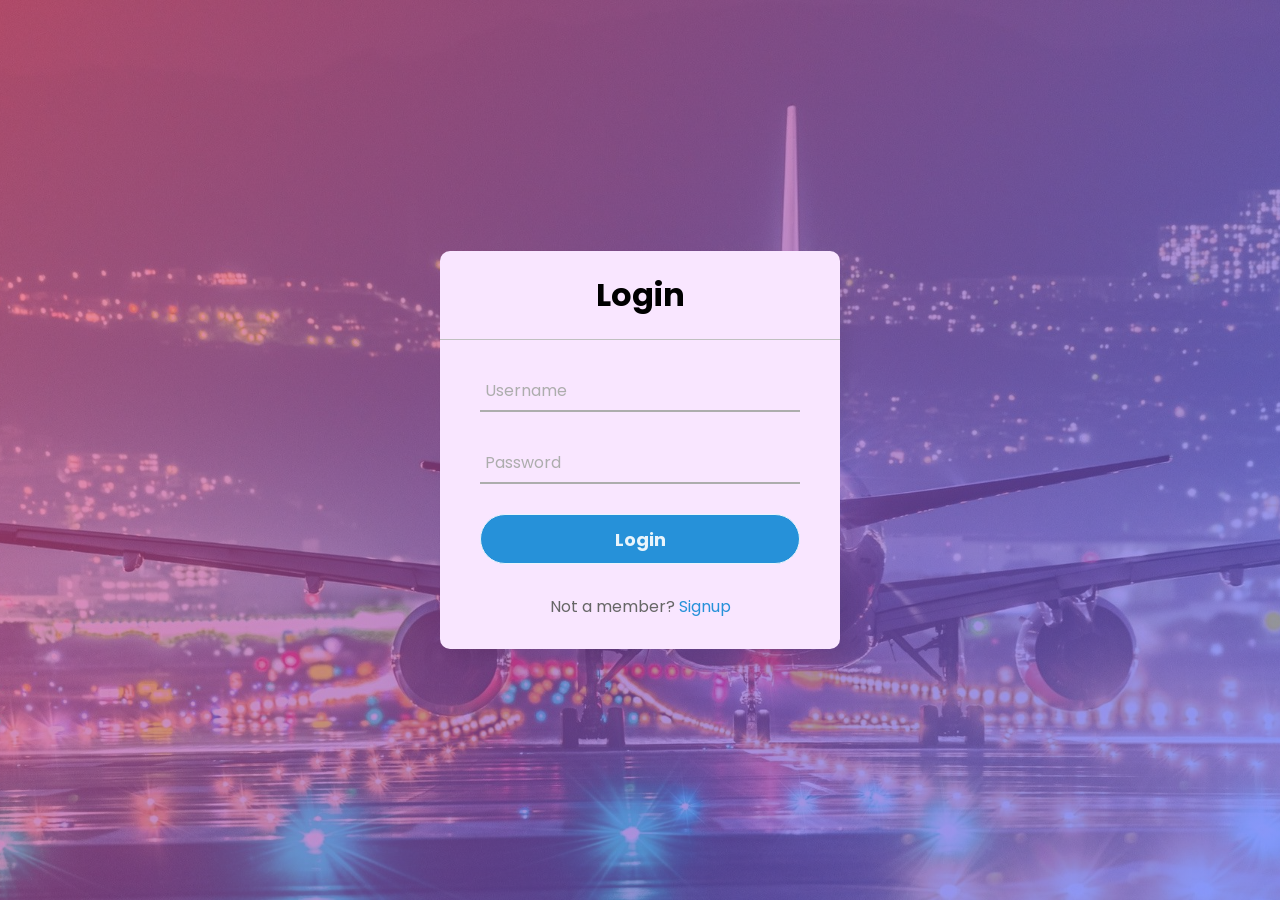
<file: LoginForm/index.html>
<!DOCTYPE html>
<html lang="en" dir="ltr">
  <head>
    <meta charset="utf-8">
    <title>LoginTest</title>
    <link rel="stylesheet" href="style.css">
  </head>
  <body>
    <div class="center">
      <h1>Login</h1>
      <form method="post">
        <div class="txt_field">
          <input type="text" required>
          <span></span>
          <label>Username</label>
        </div>
        <div class="txt_field">
          <input type="password" required>
          <span></span>
          <label>Password</label>
        </div>
        <input type="submit" value="Login">
        <div class="signup_link">
          Not a member? <a href="#">Signup</a>
        </div>
      </form>
    </div>

  </body>
</html>
</file>
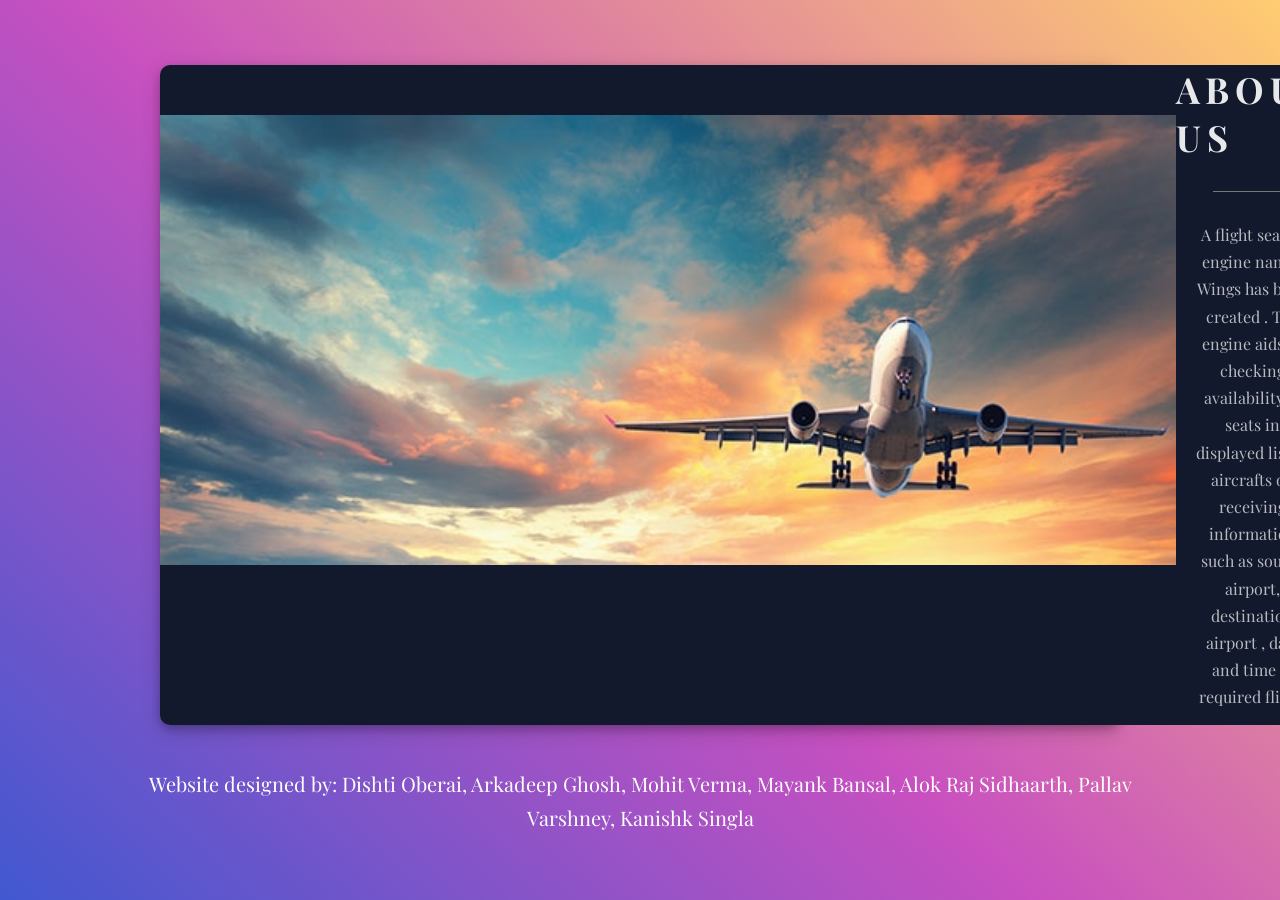
<file: about.html>
<!DOCTYPE html>
<html>
    <head>
        <meta charset="utf-8">
        <meta http-equiv="X-UA-Compatible" content="IE=edge">
        <title>About Us</title>
        <meta name="viewport" content="width=device-width, initial-scale=1">
        <link rel="stylesheet" href="styleabout.css">
        <script src="pic.jpg" crossorigin="anonymous"></script>
    </head>
    <body>
        <section>
            <div class = "image">
               <img src="pic.jpg">
            </div>

            <div class = "content">
                <h2>About Us</h2>
                <span><!-- line here --></span>
                <p>A flight search engine named Wings has been created . The engine aids in checking availability of seats in displayed list of aircrafts on receiving information such as source airport, destination airport , date and time of required flight. 

</p>
                
            </div>
        </section><br><br>

        <div class = "Contacts">
            <p>Website designed by: Dishti Oberai, Arkadeep Ghosh, Mohit Verma, Mayank Bansal, Alok Raj Sidhaarth, Pallav Varshney, Kanishk Singla</p>
        </div>
    </body>
</html>
</file>
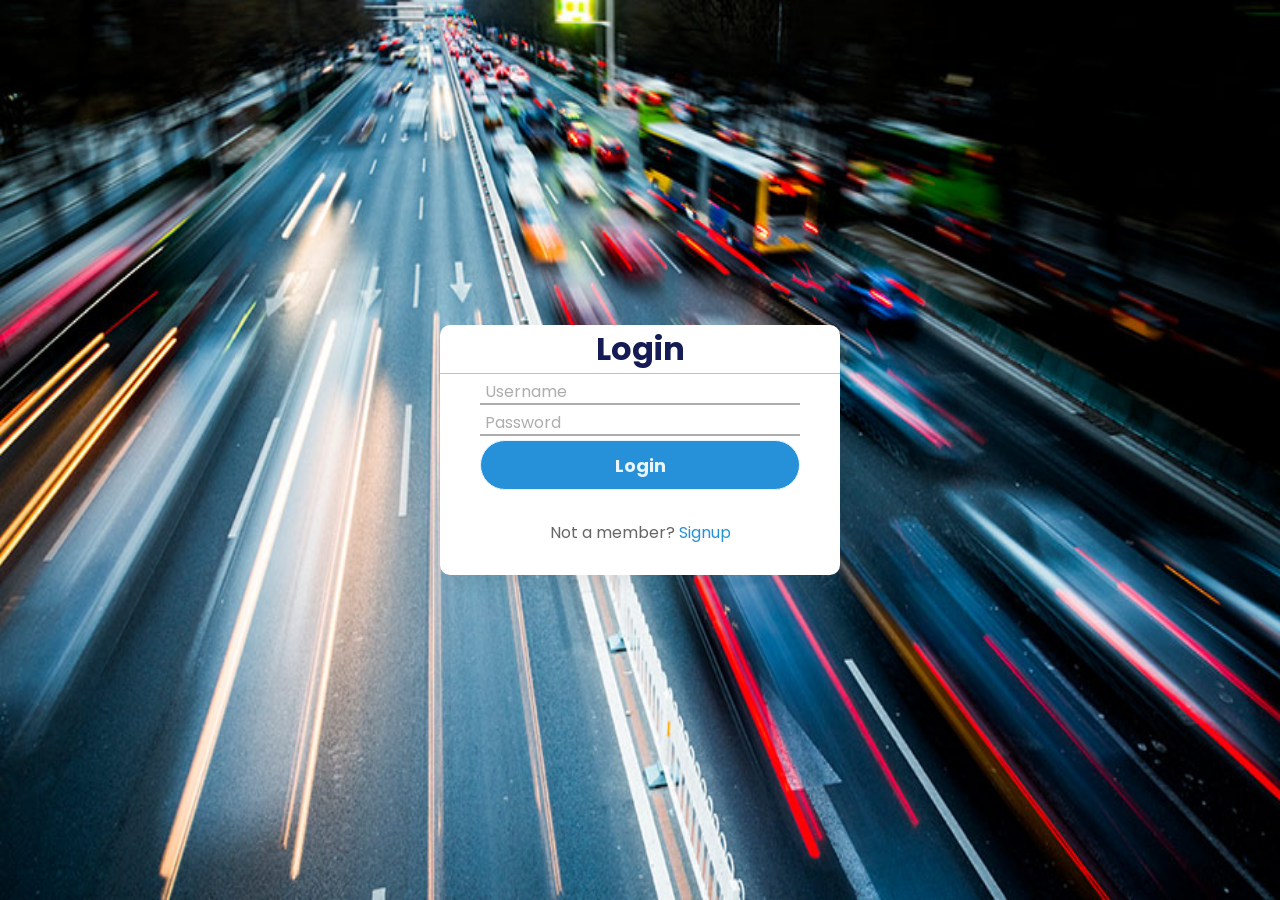
<file: Login.html>
<!DOCTYPE html>
<html lang="en" dir="ltr">
  <head>
    <meta charset="utf-8">
    <title>Login Page</title>
    <link rel="stylesheet" href="styleL.css">
  </head>
  <body>
    <div class="center">
      <h1>Login</h1>
      <form method="post">
        <div class="txt_field">
          <input type="text" name="UN" required>
          <span></span>
          <label>Username</label>
        </div>
        <div class="txt_field">
          <input type="password" name="PS" required>
          <span></span>
          <label>Password</label>
        </div>
        <input type="submit" value="Login">
        <div class="signup_link">
          Not a member? <a href="#">Signup</a>
        </div>
      </form>
    </div>

  </body>
</html>
</file>
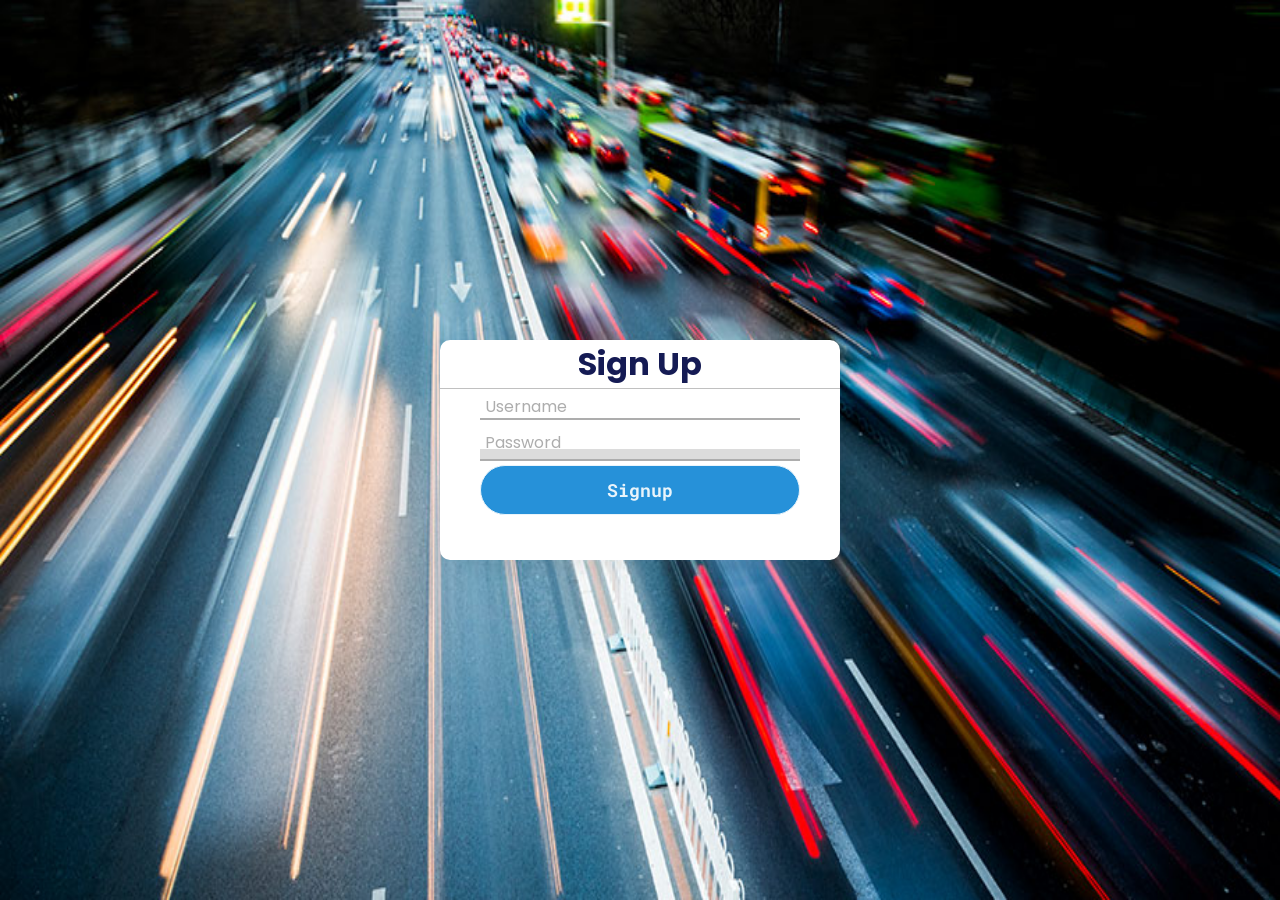
<file: Signup.html>
<!DOCTYPE html>
<html lang="en" dir="ltr">
  <head>
    <meta charset="utf-8">
    <title>Sign up Page</title>
    <link rel="stylesheet" href="styleL.css">
    <link rel="stylesheet" href="stylePC.css">
    <!-- Google Font -->
    <link rel="preconnect" href="https://fonts.gstatic.com">
    <link href="https://fonts.googleapis.com/css2?family=Roboto+Mono&display=swap" rel="stylesheet">
  </head>
  <body>
    <div class="center">
      <h1>Sign Up</h1>
      <form action="submit.inc.php" method="post">
        <div class="txt_field">
          <input type="text" name="UN" required>
          <span></span>
          <label>Username</label>
        </div>
        <div class="txt_field">
          <input type="password" name="PS" oninput="strengthChecker()" id="password" required>
          <span></span>
          <label>Password</label>
          <div id="strength-bar"></div>
        </div>
        <input type="submit" value="Signup">
      </form>
      <div>
        <p id="msg"></p>
        <br>
      </div>
    </div>
    <script src="script1.js"></script>
  </body>
</html>
</file>
<file: LoginForm/style.css>
@import url('https://fonts.googleapis.com/css2?family=Noto+Sans:wght@700&family=Poppins:wght@400;500;600&display=swap');
*{
  margin: 0;
  padding: 0;
  box-sizing: border-box;
  font-family: "Poppins", sans-serif;
}
:root{
  --primary: hsla(348,97%,63%,0.65);
  --secondary: hsla(230,96%,62%,0.65);
}

body{
  margin: 0;
  padding: 0;
  /*background: linear-gradient(120deg,#2980b9, #8e44ad);*/
  background: linear-gradient(135deg, var(--primary), var(--secondary)),
        url("bg-02.jpg") no-repeat center center / cover;
  height: 100vh;
  overflow: hidden;
}
.center{
  position: absolute;
  top: 50%;
  left: 50%;
  transform: translate(-50%, -50%);
  width: 400px;
  background: #f9e6ff;
  border-radius: 10px;
  box-shadow: 10px 10px 15px rgba(0,0,0,0.05);
}
.center h1{
  text-align: center;
  padding: 20px 0;
  border-bottom: 1px solid silver;
}
.center form{
  padding: 0 40px;
  box-sizing: border-box;
}
form .txt_field{
  position: relative;
  border-bottom: 2px solid #adadad;
  margin: 30px 0;
}
.txt_field input{
  width: 100%;
  padding: 0 5px;
  height: 40px;
  font-size: 16px;
  border: none;
  background: none;
  outline: none;
}
.txt_field label{
  position: absolute;
  top: 50%;
  left: 5px;
  color: #adadad;
  transform: translateY(-50%);
  font-size: 16px;
  pointer-events: none;
  transition: .5s;
}
.txt_field span::before{
  content: '';
  position: absolute;
  top: 40px;
  left: 0;
  width: 0%;
  height: 2px;
  background: #2691d9;
  transition: .5s;
}
.txt_field input:focus ~ label,
.txt_field input:valid ~ label{
  top: -5px;
  color: #2691d9;
}
.txt_field input:focus ~ span::before,
.txt_field input:valid ~ span::before{
  width: 100%;
}

input[type="submit"]{
  width: 100%;
  height: 50px;
  border: 1px solid;
  background: #2691d9;
  border-radius: 25px;
  font-size: 18px;
  color: #e9f4fb;
  font-weight: 700;
  cursor: pointer;
  outline: none;
}
input[type="submit"]:hover{
  border-color: #2691d9;
  transition: .5s;
}
.signup_link{
  margin: 30px 0;
  text-align: center;
  font-size: 16px;
  color: #666666;
}
.signup_link a{
  color: #2691d9;
  text-decoration: none;
}
.signup_link a:hover{
  text-decoration: underline;
}
</file>
<file: styleabout.css>
@import url('https://fonts.googleapis.com/css2?family=Playfair+Display:wght@400;500;600;700&display=swap');

*{
    box-sizing: border-box;
    padding: 0;
    margin: 0;
}
body{
    font-family: 'Playfair Display', serif;
    display: grid;
    background-color: #4158D0;
background-image: linear-gradient(43deg, #4158D0 0%, #C850C0 46%, #FFCC70 100%);

    align-content: center;
    min-height: 100vh;
}
section{
    display: grid;
    grid-template-columns: 1fr 1fr;
    min-height: 70vh;
    width: 75vw;
    margin: 0 auto;
    box-shadow: 0 4px 8px 0 rgba(0, 0, 0, 0.2), 0 6px 20px 0 rgba(0, 0, 0, 0.19);
    border-radius: 12px
}
.image{
    background-color: #12192c;
    display: flex;
    border-radius: 10px 0 0 10px;
}
.image img{
height:50vh;
margin:50px auto
}
.content{
    background-color: #12192c;
    display: flex;
    justify-content: center;
    flex-direction: column;
    align-items: center;
    border-radius: 0  10px 10px 0;
    color: #fff;
}
.content h2{
    text-transform: uppercase;
    font-size: 36px;
    letter-spacing: 6px;
    opacity: 0.9;
}
.content span{
    height: 0.5px;
    width: 80px;
    background: #777;
    margin: 30px 0;
}
.content p{
    padding-bottom: 15px;
    font-weight: 300;
    opacity: 0.7;
    width: 80%;
    text-align: center;
    margin: 0 auto;
    line-height: 1.7;
    color:#ffffff
}

.Contacts p{
    background: grey
    padding-bottom: 15px;
    font-weight: 300;
    font-size: 20px;
    opacity:1;
    width: 80%;
    text-align: center;
    margin: 0 auto;
    line-height: 1.7;
    color:#ffffff
} 


/*****************/
</file>
<file: styleL.css>
@import url('https://fonts.googleapis.com/css2?family=Noto+Sans:wght@700&family=Poppins:wght@400;500;600&display=swap');
*{
  margin: 0;
  padding: 0;
  box-sizing: border-box;
  font-family: "Poppins", sans-serif;
}
:root{
  --primary: hsla(205, 100%, 50%, 0.65);
  --secondary: hsla(180, 100%, 50%, 0.65);
}

body{
  margin: 0;
  padding: 0;
  /*background: linear-gradient(135deg,#191970, #00FFFF),url("bg-02.jpg") no-repeat center center / cover;*/
  background:url("car1.jpg");
  background-size: 100% 100%;
  height: 100vh;
  overflow: hidden;
  color: #151B54;
}
.center{
  position: absolute;
  top: 50%;
  left: 50%;
  transform: translate(-50%, -50%);
  width: 400px;
  background: #fff;
  border-radius: 10px;
  box-shadow: 10px 10px 15px rgba(0,0,0,0.05);
}
.center h1{
  text-align: center;
  padding: 0px 0px;
  border-bottom: 1px solid silver;
}
.center form{
  padding: 0 40px;
  box-sizing: border-box;
}
form .txt_field{
  position: relative;
  border-bottom: 2px solid #adadad;
  margin: 4px 0;
}
.txt_field input{
  width: 100%;
  padding: 0 5px;
  height: 10px;
  font-size: 16px;
  border: none;
  background: none;
  outline: none;
}
.txt_field label{
  position: absolute;
  top: 50%;
  left: 5px;
  color: #adadad;
  transform: translateY(-50%);
  font-size: 16px;
  pointer-events: none;
  transition: .5s;
}
.txt_field span::before{
  content: '';
  position: absolute;
  top: 40px;
  left: 0;
  width: 0%;
  height: 2px;
  background: #2691d9;
  transition: .5s;
}
.txt_field input:focus ~ label,
.txt_field input:valid ~ label{
  display: none;
}
/*.txt_field input:focus ~ span::before,
.txt_field input:valid ~ span::before{
  width: 100%;
}*/

input[type="submit"]{
  width: 100%;
  height: 50px;
  border: 1px solid;
  background: #2691d9;
  border-radius: 25px;
  font-size: 18px;
  color: #e9f4fb;
  font-weight: 700;
  cursor: pointer;
  outline: none;
}
input[type="submit"]:hover{
  border-color: #2691d9;
  transition: .5s;
}
.signup_link{
  margin: 30px 0;
  text-align: center;
  font-size: 16px;
  color: #666666;
}
.signup_link a{
  color: #2691d9;
  text-decoration: none;
}
.signup_link a:hover{
  text-decoration: underline;
}

.tab input:focus ~ label,
.tab input:valid ~ label{
  top: -5px;
  color: #2691d9;
}
.tab input:focus ~ span::before,
.tab input:valid ~ span::before{
  width: 100%;
}
</file>
<file: stylePC.css>
input,
p{
    font-family: "Roboto Mono", monospace;
}
#toggle{
    position: absolute;
    top: 17px;
    right: 15px;
    color: #808080;
    cursor: pointer;
}
.strength{
    width: 25%;
    display: inline-block;
    position: relative;
    height: 100%;
    bottom: 5px;
}
#strength-bar{
    background-color: #dcdcdc;
    height: 10px;
    position: relative;
}
p{
    width: 100%;
    text-align: center;
    margin-top: 20px;
}
</file>
